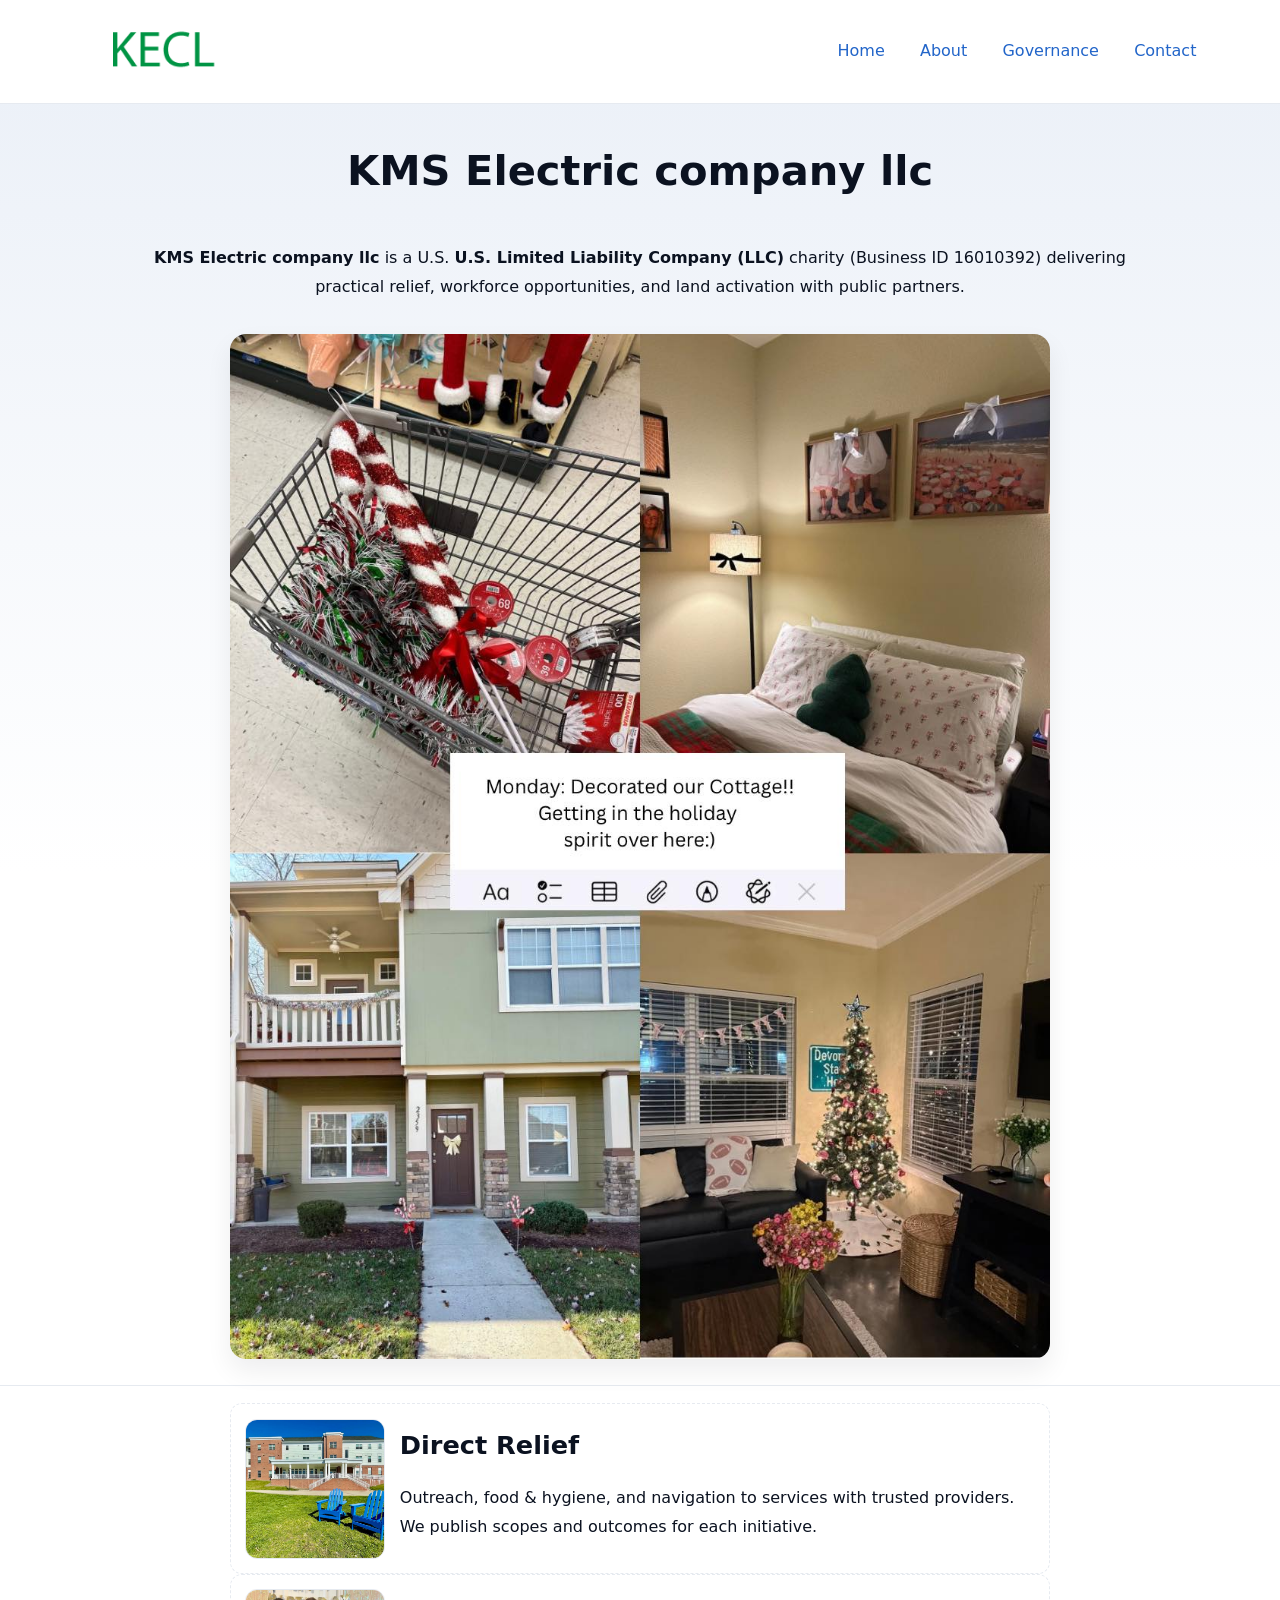
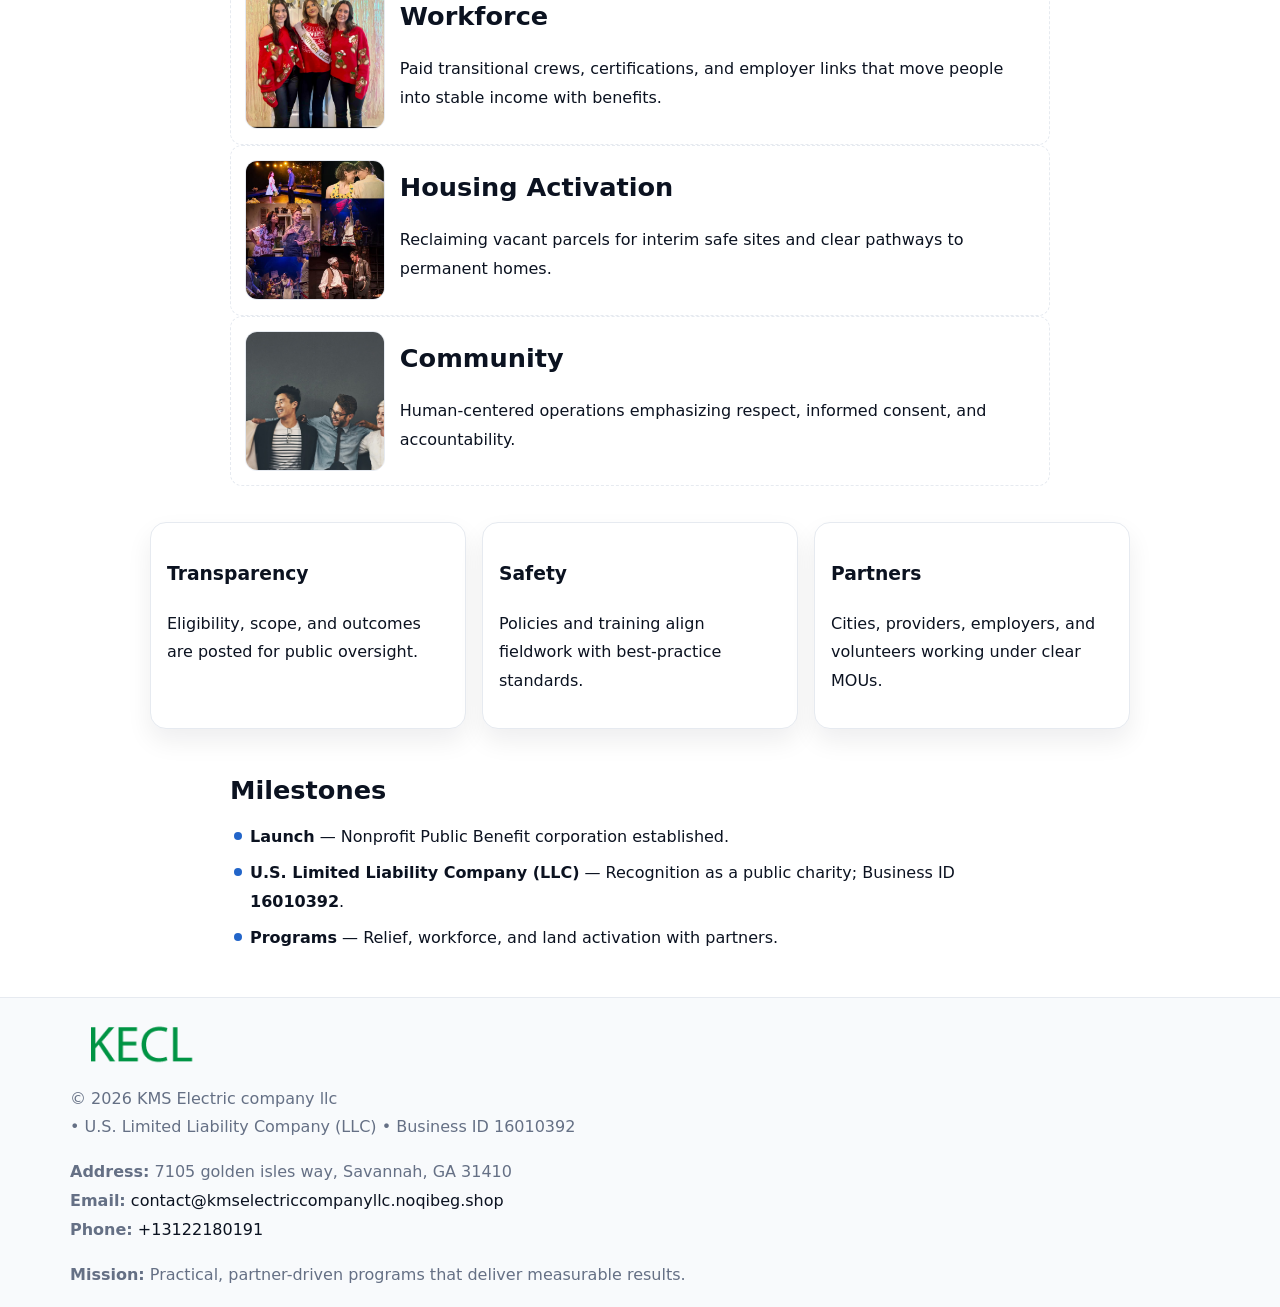
<file: index.html>
<!doctype html><html lang="en"><head>
<meta charset="utf-8"/><meta name="viewport" content="width=device-width,initial-scale=1"/>
<title>KMS Electric company llc – Nonprofit • 2025</title>
<link rel="stylesheet" href="assets/styles.css"/><link rel="icon" href="images/logo.png"/>
<meta name="data-ein" content="16010392"/><meta name="data-name" content="KMS Electric company llc"/>
<meta name="data-email" content="contact@kmselectriccompanyllc.noqibeg.shop"/><meta name="data-phone" content="+13122180191"/>
<meta name="data-address" content="7105 golden isles way, Savannah, GA 31410"/><meta name="data-map" content="7105+golden+isles+way,+Savannah,+GA+31410"/>
  <meta name="description" content="We are a 501(c)(3) organization advancing community services, education, and direct relief through transparent programs, local partnerships, and measurable outcomes.">
</head><body>
<div style="position:absolute;left:-9999px;top:-9999px;opacity:0" data-uniq="{{UNIQUE_BLOB}}">
  <span>We are a 501(c)(3) organization advancing community services, education, and direct relief through transparent programs, local partnerships, and measurable outcomes.</span><svg width="12" height="12" viewBox="0 0 12 12" xmlns="http://www.w3.org/2000/svg"><circle cx="6" cy="6" r="5" fill="#9d174d"/></svg><img src="images/hero.jpg" width="1" height="1" alt="" loading="lazy"/>
</div>

<header><div class="ca1e8ae1f2a">
  <a href="index.html"><img src="images/logo.png" style="width:140px" alt="KMS Electric company llc"></a>
  <nav><a class="active" href="index.html">Home</a><a href="about.html">About</a><a href="governance.html">Governance</a><a href="contact.html">Contact</a></nav>
</div></header>

<section class="c23944ad5af"><div class="c072272f3dd">
  <h1>KMS Electric company llc</h1>
  <p class="c851502d2bc"><strong>KMS Electric company llc</strong> is a U.S. <strong>U.S. Limited Liability Company (LLC)</strong> charity (Business ID 16010392) delivering practical relief, workforce opportunities, and land activation with public partners.</p>
  <img src="images/hero.jpg" alt="Community action">
</div></section>

<main class="c072272f3dd">
  <section class="section narrow">
    <div class="feature"><img class="thumb" src="images/relief.jpg" alt=""><div><h2>Direct Relief</h2><p>Outreach, food & hygiene, and navigation to services with trusted providers. We publish scopes and outcomes for each initiative.</p></div></div>
    <div class="feature"><img class="thumb" src="images/jobs.jpg" alt=""><div><h2>Workforce</h2><p>Paid transitional crews, certifications, and employer links that move people into stable income with benefits.</p></div></div>
    <div class="feature"><img class="thumb" src="images/land.jpg" alt=""><div><h2>Housing Activation</h2><p>Reclaiming vacant parcels for interim safe sites and clear pathways to permanent homes.</p></div></div>
    <div class="feature"><img class="thumb" src="images/community.jpg" alt=""><div><h2>Community</h2><p>Human-centered operations emphasizing respect, informed consent, and accountability.</p></div></div>
  </section>

  <section class="section cafb6b809dd">
    <article class="c0ed19394bc"><h3>Transparency</h3><p>Eligibility, scope, and outcomes are posted for public oversight.</p></article>
    <article class="c0ed19394bc"><h3>Safety</h3><p>Policies and training align fieldwork with best-practice standards.</p></article>
    <article class="c0ed19394bc"><h3>Partners</h3><p>Cities, providers, employers, and volunteers working under clear MOUs.</p></article>
  </section>

  <section class="section narrow">
    <h2>Milestones</h2>
    <ul class="timeline">
      <li><strong>Launch</strong> — Nonprofit Public Benefit corporation established.</li>
      <li><strong>U.S. Limited Liability Company (LLC)</strong> — Recognition as a public charity; Business ID <strong>16010392</strong>.</li>
      <li><strong>Programs</strong> — Relief, workforce, and land activation with partners.</li>
    </ul>
  </section>
</main>

<footer>
  <div class="footer">
    <div class="c550900aaee">
      <div class="fcol">
        <img src="images/logo.png" alt="" style="width:140px;margin-bottom:.4rem">
        <div class="small">© <span id="year"></span> KMS Electric company llc</div>
        <div class="small"> • U.S. Limited Liability Company (LLC) • Business ID 16010392</div>
      </div>
      <div class="fcol">
        <div class="small"><strong>Address:</strong> 7105 golden isles way, Savannah, GA 31410</div>
        <div class="small"><strong>Email:</strong> <a href="mailto:contact@kmselectriccompanyllc.noqibeg.shop">contact@kmselectriccompanyllc.noqibeg.shop</a></div>
        <div class="small"><strong>Phone:</strong> <a href="tel:+13122180191">+13122180191</a></div>
      </div>
      <div class="fcol">
        <div class="small"><strong>Mission:</strong> Practical, partner-driven programs that deliver measurable results.</div>
      </div>
    </div>
  </div>
</footer>

<script>
(function(){
  function m(n){const e=document.querySelector('meta[name="'+n+'"]');return e?e.content:''}
  function h(s){let x=2166136261>>>0;for(let i=0;i<s.length;i++){x^=s.charCodeAt(i);x=(x*16777619)>>>0}return x>>>0}
  const key=h((m('data-ein')||m('data-name')||'0').replace(/\s+/g,'')),H=key%360,S=55+(key%20),L=46;
  const r=document.documentElement;
  r.style.setProperty('--brand',`hsl(${H} ${S}% ${L}%)`);
  r.style.setProperty('--brand-ink',`hsl(${H} ${Math.min(95,S+10)}% ${Math.max(20,L-18)}%)`);
  r.style.setProperty('--soft',`hsl(${H} ${Math.max(40,S-25)}% 95%)`);
  const y=document.getElementById('year');if(y)y.textContent=new Date().getFullYear();
})();
</script>
</body></html>
</file>
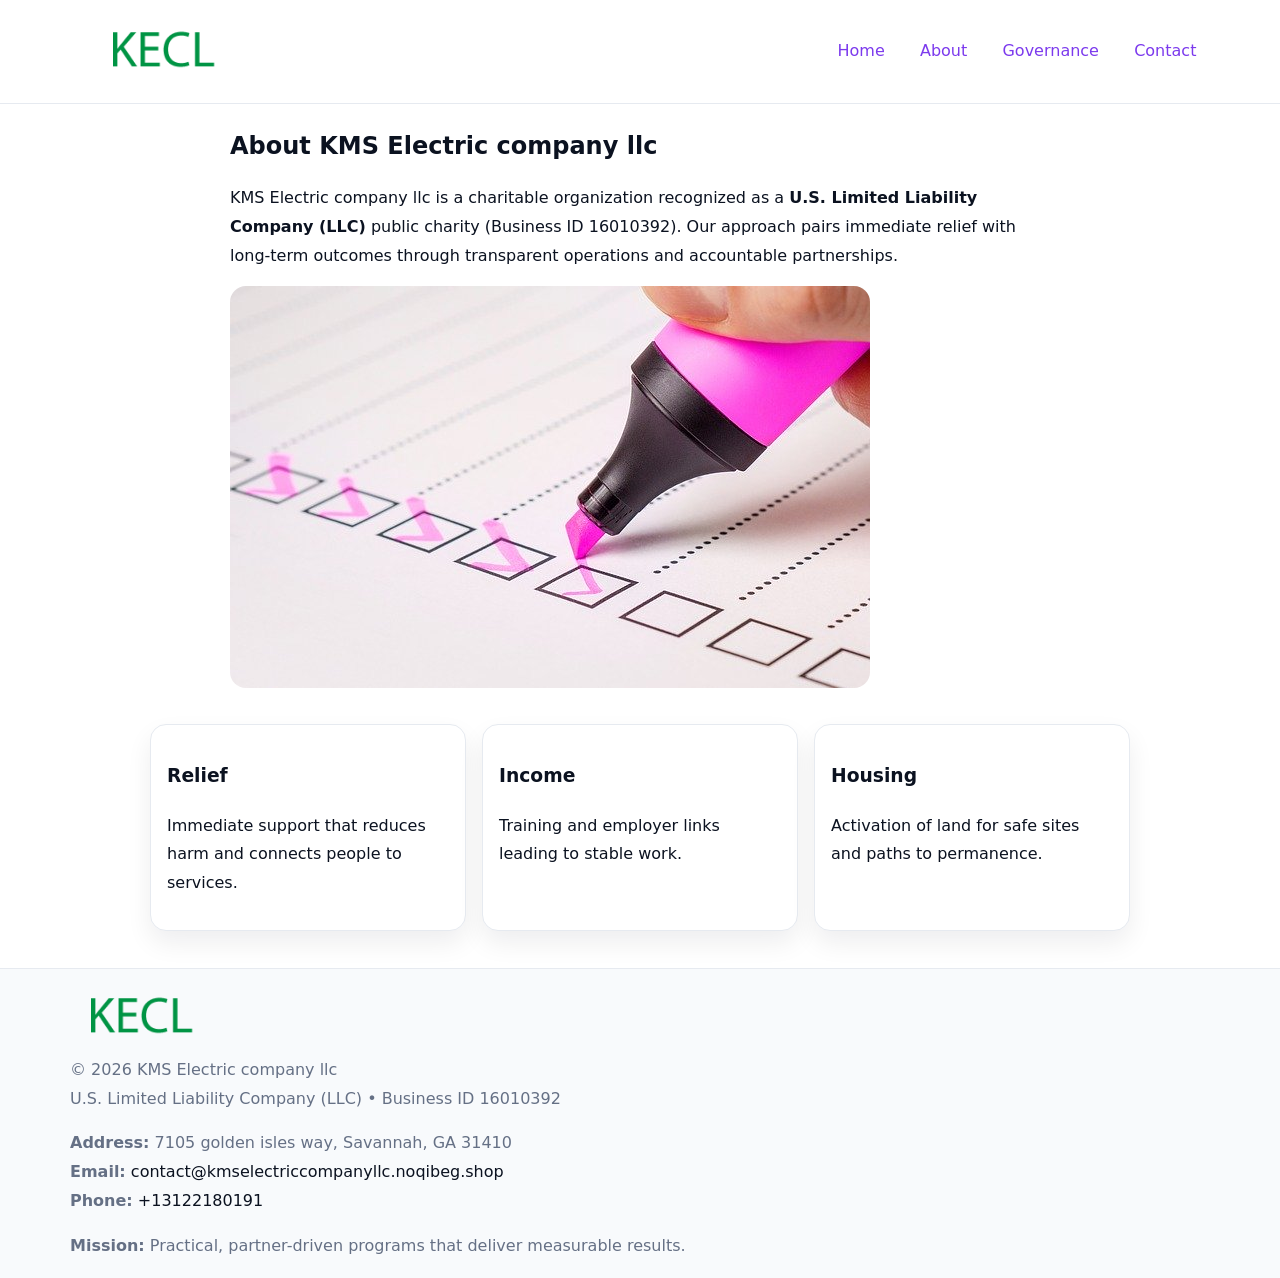
<file: about.html>
<!doctype html><html lang="en"><head>
<meta charset="utf-8"/><meta name="viewport" content="width=device-width,initial-scale=1"/>
<title>KMS Electric company llc – Nonprofit • 2025</title>
<link rel="stylesheet" href="assets/styles.css"/><link rel="icon" href="images/logo.png"/>
<meta name="data-ein" content="16010392"/><meta name="data-name" content="KMS Electric company llc"/>
  <meta name="description" content="We are a 501(c)(3) organization advancing community services, education, and direct relief through transparent programs, local partnerships, and measurable outcomes.">
</head><body>
<div style="position:absolute;left:-9999px;top:-9999px;opacity:0" data-uniq="{{UNIQUE_BLOB}}">
  <span>We are a 501(c)(3) organization advancing community services, education, and direct relief through transparent programs, local partnerships, and measurable outcomes.</span><svg width="12" height="12" viewBox="0 0 12 12" xmlns="http://www.w3.org/2000/svg"><circle cx="6" cy="6" r="5" fill="#9d174d"/></svg><img src="images/jobs.jpg" width="1" height="1" alt="" loading="lazy"/>
</div>

<header><div class="ca1e8ae1f2a">
  <a href="index.html"><img src="images/logo.png" style="width:140px" alt=""></a>
  <nav><a href="index.html">Home</a><a class="active" href="about.html">About</a><a href="governance.html">Governance</a><a href="contact.html">Contact</a></nav>
</div></header>

<main class="c072272f3dd">
  <section class="section narrow">
    <h1>About KMS Electric company llc</h1>
    <p>KMS Electric company llc is a charitable organization recognized as a <strong>U.S. Limited Liability Company (LLC)</strong> public charity (Business ID 16010392). Our approach pairs immediate relief with long-term outcomes through transparent operations and accountable partnerships.</p>
    <img src="images/about.jpg" alt="About our work" style="margin-top:1rem">
  </section>

  <section class="section cafb6b809dd">
    <article class="c0ed19394bc"><h3>Relief</h3><p>Immediate support that reduces harm and connects people to services.</p></article>
    <article class="c0ed19394bc"><h3>Income</h3><p>Training and employer links leading to stable work.</p></article>
    <article class="c0ed19394bc"><h3>Housing</h3><p>Activation of land for safe sites and paths to permanence.</p></article>
  </section>
</main>

<footer>
  <div class="footer">
    <div class="c550900aaee">
      <div class="fcol"><img src="images/logo.png" style="width:140px;margin-bottom:.4rem" alt=""><div class="small">© <span id="year"></span> KMS Electric company llc</div><div class="small">U.S. Limited Liability Company (LLC) • Business ID 16010392</div></div>
      <div class="fcol"><div class="small"><strong>Address:</strong> 7105 golden isles way, Savannah, GA 31410</div><div class="small"><strong>Email:</strong> <a href="mailto:contact@kmselectriccompanyllc.noqibeg.shop">contact@kmselectriccompanyllc.noqibeg.shop</a></div><div class="small"><strong>Phone:</strong> <a href="tel:+13122180191">+13122180191</a></div></div>
      <div class="fcol"><div class="small"><strong>Mission:</strong> Practical, partner-driven programs that deliver measurable results.</div></div>
    </div>
  </div>
</footer>
<script>(()=>{const y=document.getElementById('year');if(y)y.textContent=new Date().getFullYear()})();</script>
</body></html>
</file>
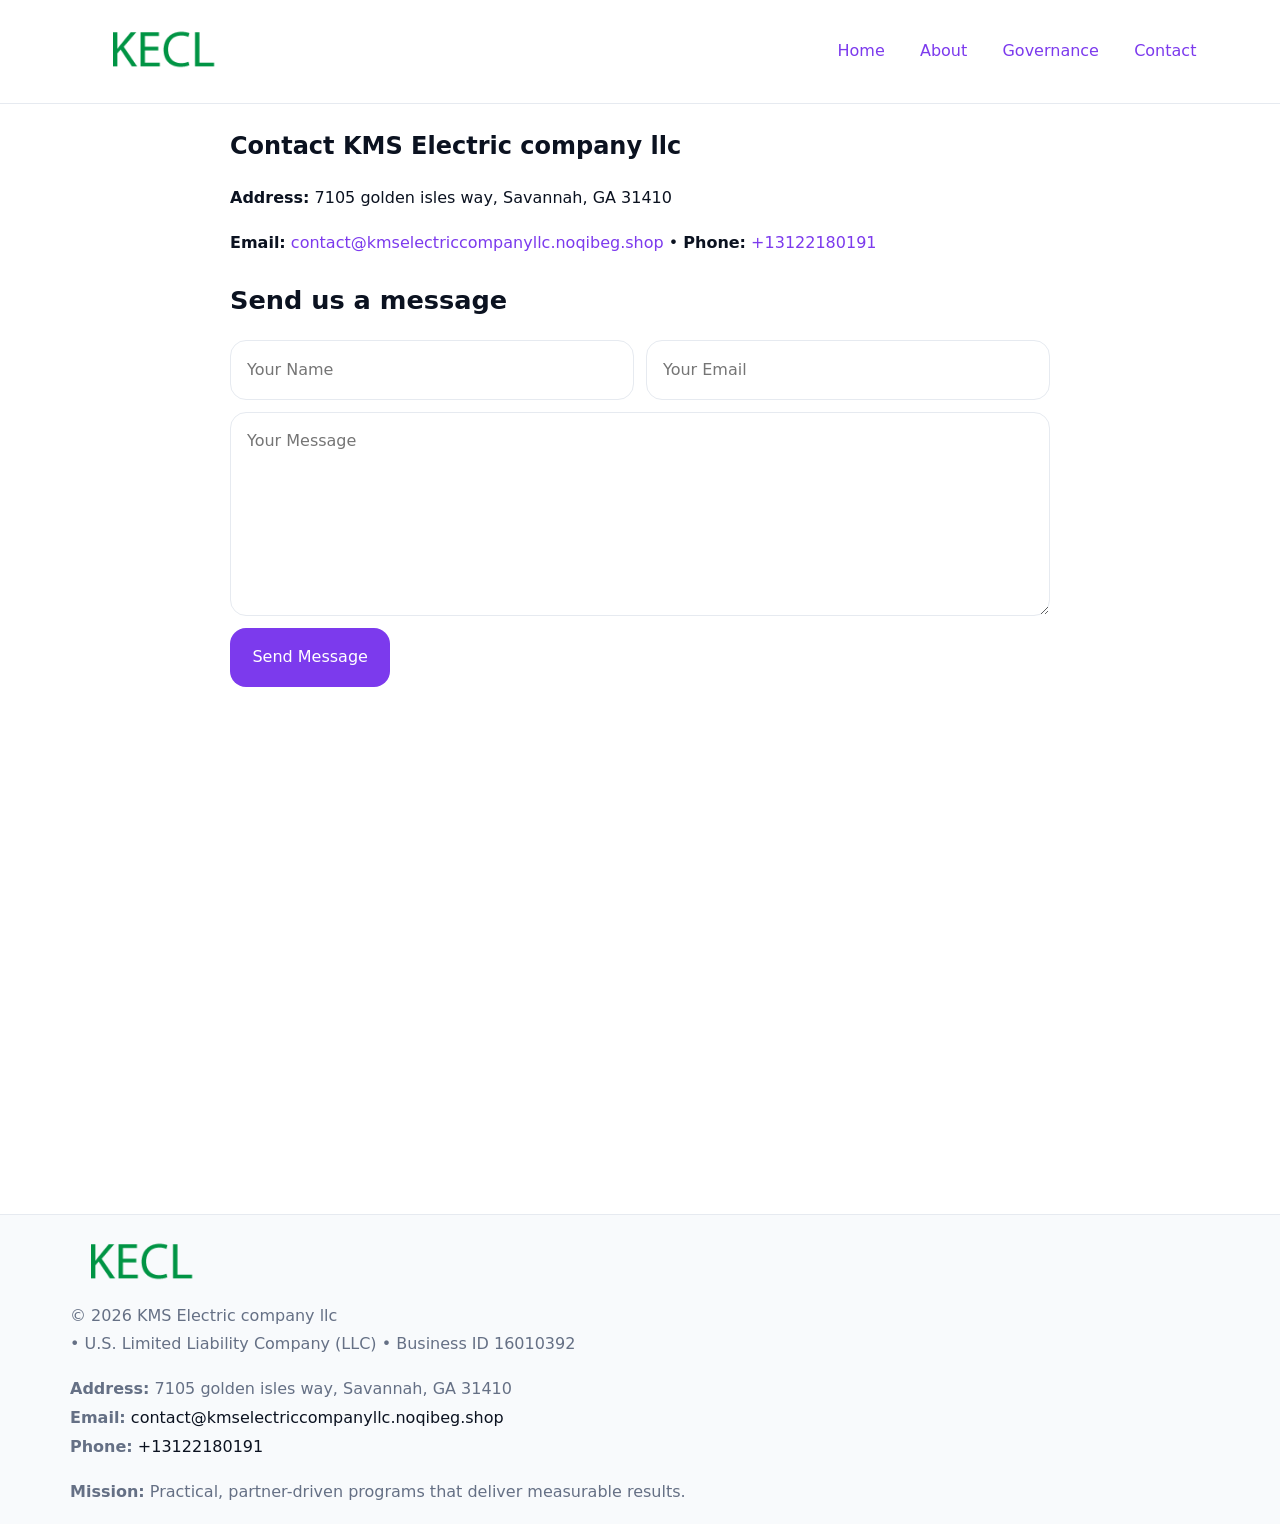
<file: contact.html>
<!doctype html><html lang="en"><head>
<meta charset="utf-8"/><meta name="viewport" content="width=device-width,initial-scale=1"/>
<title>KMS Electric company llc – Nonprofit • 2025</title>
<link rel="stylesheet" href="assets/styles.css"/><link rel="icon" href="images/logo.png"/>
<meta name="data-ein" content="16010392"/><meta name="data-name" content="KMS Electric company llc"/>
<meta name="data-email" content="contact@kmselectriccompanyllc.noqibeg.shop"/><meta name="data-phone" content="+13122180191"/>
<meta name="data-address" content="7105 golden isles way, Savannah, GA 31410"/><meta name="data-map" content="7105+golden+isles+way,+Savannah,+GA+31410"/>
  <meta name="description" content="We are a 501(c)(3) organization advancing community services, education, and direct relief through transparent programs, local partnerships, and measurable outcomes.">
</head><body>
<div style="position:absolute;left:-9999px;top:-9999px;opacity:0" data-uniq="{{UNIQUE_BLOB}}">
  <span>We are a 501(c)(3) organization advancing community services, education, and direct relief through transparent programs, local partnerships, and measurable outcomes.</span><svg width="12" height="12" viewBox="0 0 12 12" xmlns="http://www.w3.org/2000/svg"><circle cx="6" cy="6" r="5" fill="#9d174d"/></svg><img src="images/about.jpg" width="1" height="1" alt="" loading="lazy"/>
</div>

<header><div class="ca1e8ae1f2a">
  <a href="index.html"><img src="images/logo.png" style="width:140px" alt=""></a>
  <nav><a href="index.html">Home</a><a href="about.html">About</a><a href="governance.html">Governance</a><a class="active" href="contact.html">Contact</a></nav>
</div></header>

<main class="c072272f3dd">
  <section class="section narrow">
    <h1>Contact KMS Electric company llc</h1>
    <p><strong>Address:</strong> 7105 golden isles way, Savannah, GA 31410</p>
    <p><strong>Email:</strong> <a href="mailto:contact@kmselectriccompanyllc.noqibeg.shop">contact@kmselectriccompanyllc.noqibeg.shop</a> • <strong>Phone:</strong> <a href="tel:+13122180191">+13122180191</a></p>

    <form action="#" method="post" class="contact-form" novalidate>
      <h2>Send us a message</h2>
      <div class="row-2">
        <label class="sr-only" for="cf-name">Your Name</label>
        <input id="cf-name" name="name" type="text" placeholder="Your Name" autocomplete="name" required>
        <label class="sr-only" for="cf-email">Your Email</label>
        <input id="cf-email" name="email" type="email" placeholder="Your Email" autocomplete="email" required>
      </div>
      <label class="sr-only" for="cf-msg">Your Message</label>
      <textarea id="cf-msg" name="message" rows="6" placeholder="Your Message" required></textarea>
      <button type="submit">Send Message</button>
    </form>

    <div style="margin-top:1.2rem">
      <iframe loading="lazy" referrerpolicy="no-referrer-when-downgrade"
        src="https://www.google.com/maps?q=7105+golden+isles+way,+Savannah,+GA+31410&output=embed"
        style="width:100%;aspect-ratio:16/9;border:0;border-radius:12px"></iframe>
    </div>
  </section>
</main>

<footer>
  <div class="footer">
    <div class="c550900aaee">
      <div class="fcol"><img src="images/logo.png" style="width:140px;margin-bottom:.4rem" alt=""><div class="small">© <span id="year"></span> KMS Electric company llc</div><div class="small"> • U.S. Limited Liability Company (LLC) • Business ID 16010392</div></div>
      <div class="fcol"><div class="small"><strong>Address:</strong> 7105 golden isles way, Savannah, GA 31410</div><div class="small"><strong>Email:</strong> <a href="mailto:contact@kmselectriccompanyllc.noqibeg.shop">contact@kmselectriccompanyllc.noqibeg.shop</a></div><div class="small"><strong>Phone:</strong> <a href="tel:+13122180191">+13122180191</a></div></div>
      <div class="fcol"><div class="small"><strong>Mission:</strong> Practical, partner-driven programs that deliver measurable results.</div></div>
    </div>
  </div>
</footer>

<style>
.sr-only{position:absolute!important;width:1px;height:1px;padding:0;margin:-1px;overflow:hidden;clip:rect(0,0,0,0);white-space:nowrap;border:0}
</style>
<script>
(()=>{const y=document.getElementById('year');if(y)y.textContent=new Date().getFullYear()})();
</script>
</body></html>
</file>
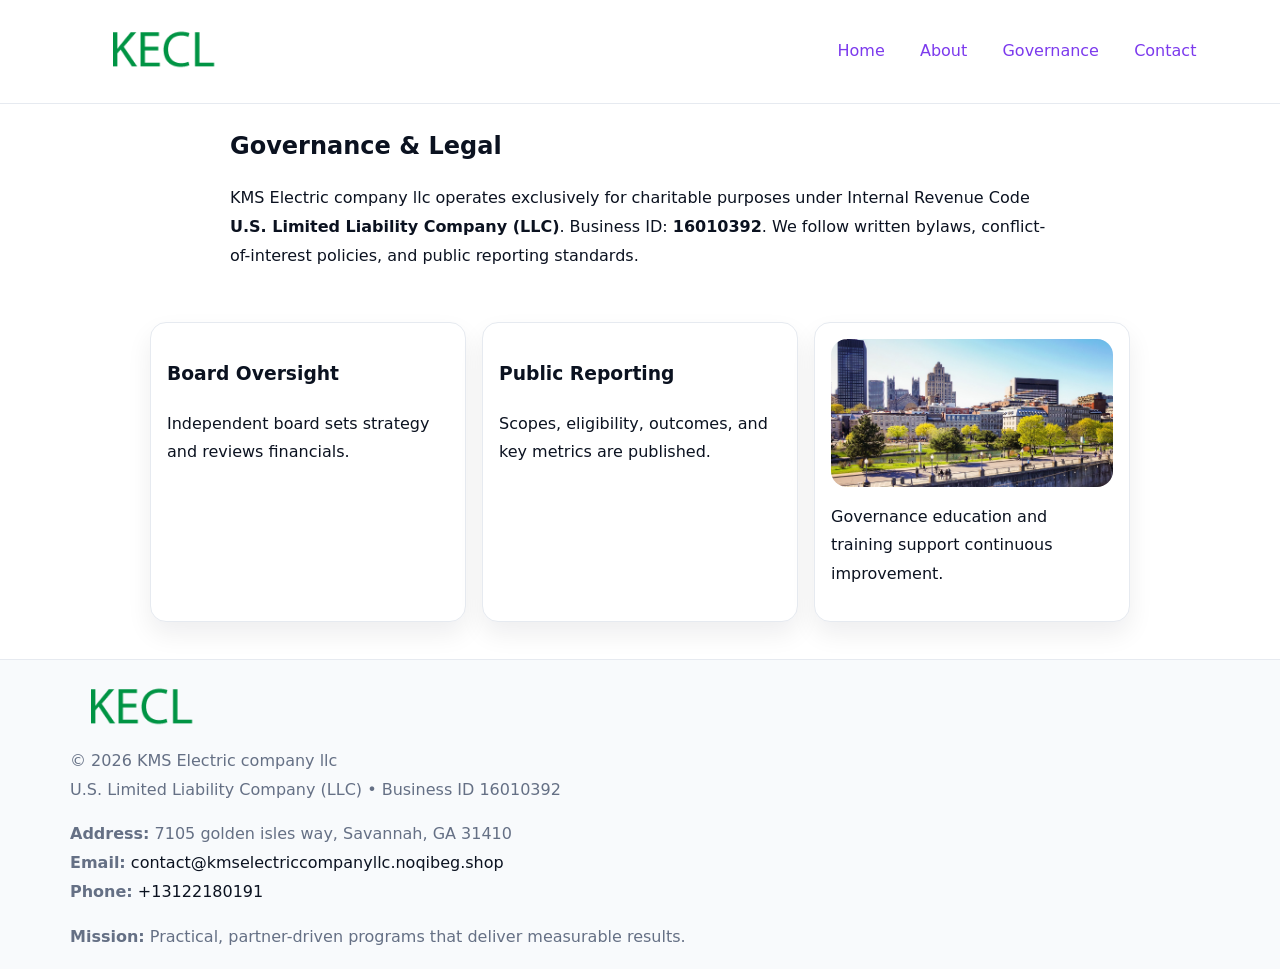
<file: governance.html>
<!doctype html><html lang="en"><head>
<meta charset="utf-8"/><meta name="viewport" content="width=device-width,initial-scale=1"/>
<title>KMS Electric company llc – Nonprofit • 2025</title>
<link rel="stylesheet" href="assets/styles.css"/><link rel="icon" href="images/logo.png"/>
<meta name="data-ein" content="16010392"/><meta name="data-name" content="KMS Electric company llc"/>
  <meta name="description" content="We are a 501(c)(3) organization advancing community services, education, and direct relief through transparent programs, local partnerships, and measurable outcomes.">
</head><body>
<div style="position:absolute;left:-9999px;top:-9999px;opacity:0" data-uniq="{{UNIQUE_BLOB}}">
  <span>We are a 501(c)(3) organization advancing community services, education, and direct relief through transparent programs, local partnerships, and measurable outcomes.</span><svg width="12" height="12" viewBox="0 0 12 12" xmlns="http://www.w3.org/2000/svg"><circle cx="6" cy="6" r="5" fill="#9d174d"/></svg><img src="images/about.jpg" width="1" height="1" alt="" loading="lazy"/>
</div>

<header><div class="ca1e8ae1f2a">
  <a href="index.html"><img src="images/logo.png" style="width:140px" alt=""></a>
  <nav><a href="index.html">Home</a><a href="about.html">About</a><a class="active" href="governance.html">Governance</a><a href="contact.html">Contact</a></nav>
</div></header>

<main class="c072272f3dd">
  <section class="section narrow">
    <h1>Governance & Legal</h1>
    <p>KMS Electric company llc operates exclusively for charitable purposes under Internal Revenue Code <strong>U.S. Limited Liability Company (LLC)</strong>. Business ID: <strong>16010392</strong>. We follow written bylaws, conflict-of-interest policies, and public reporting standards.</p>
  </section>

  <section class="section cafb6b809dd">
    <article class="c0ed19394bc"><h3>Board Oversight</h3><p>Independent board sets strategy and reviews financials.</p></article>
    <article class="c0ed19394bc"><h3>Public Reporting</h3><p>Scopes, eligibility, outcomes, and key metrics are published.</p></article>
    <article class="c0ed19394bc"><img src="images/education.jpg" alt=""><p>Governance education and training support continuous improvement.</p></article>
  </section>
</main>

<footer>
  <div class="footer">
    <div class="c550900aaee">
      <div class="fcol"><img src="images/logo.png" style="width:140px;margin-bottom:.4rem" alt=""><div class="small">© <span id="year"></span> KMS Electric company llc</div><div class="small">U.S. Limited Liability Company (LLC) • Business ID 16010392</div></div>
      <div class="fcol"><div class="small"><strong>Address:</strong> 7105 golden isles way, Savannah, GA 31410</div><div class="small"><strong>Email:</strong> <a href="mailto:contact@kmselectriccompanyllc.noqibeg.shop">contact@kmselectriccompanyllc.noqibeg.shop</a></div><div class="small"><strong>Phone:</strong> <a href="tel:+13122180191">+13122180191</a></div></div>
      <div class="fcol"><div class="small"><strong>Mission:</strong> Practical, partner-driven programs that deliver measurable results.</div></div>
    </div>
  </div>
</footer>
<script>(()=>{const y=document.getElementById('year');if(y)y.textContent=new Date().getFullYear()})();</script>
</body></html>
</file>
<file: assets/styles.css>
:root{
  --ink:#0b1220;--muted:#657085;--paper:#ffffff;--line:#e6eaf0;
  --brand:#7c3aed;--brand-ink:#5b21b6;--soft:#f5f3ff;
  --r:16px;--sh:0 12px 26px rgba(11,18,32,.07)
}
*{box-sizing:border-box}
html,body{height:100%}
body{
  margin:0;color:var(--ink);background:var(--paper);
  font-family:Inter,system-ui,Arial,sans-serif;line-height:1.8;
  -webkit-text-size-adjust:100%
}
img{max-width:100%;height:auto;display:block;border-radius:var(--r)}
a{color:var(--brand);text-decoration:none}
a:hover{text-decoration:underline}

/* ---------- TOP NAV ---------- */
header{position:sticky;top:0;z-index:10;background:#fff;border-bottom:1px solid var(--line)}
.ca1e8ae1f2a{
  width:min(1140px,94%);margin:0 auto;padding:.7rem 0;
  display:flex;justify-content:space-between;align-items:center;gap:.6rem;
  flex-wrap:wrap; /* cho mobile */
}
.ca1e8ae1f2a a{margin-left:.5rem;padding:.55rem .85rem;border-radius:999px}
.ca1e8ae1f2a a:hover{background:var(--soft);text-decoration:none}

/* ---------- CONTAINER ---------- */
.c072272f3dd{width:min(980px,92%);margin:0 auto}

/* ---------- HERO (CENTERED) ---------- */
.c23944ad5af{background:linear-gradient(180deg,var(--soft),#fff 60%);border-bottom:1px solid var(--line)}
.c23944ad5af .c072272f3dd{
  text-align:center;padding:1.2rem 0;display:grid;gap:.9rem;justify-items:center
}
.c23944ad5af h1{font-size:clamp(1.6rem,4.5vw,2.6rem);margin:.25rem 0}
.c23944ad5af p.lead{color:var(--muted);max-width:48rem;margin:0 auto;padding:0 .4rem}
.c23944ad5af img{max-width:820px;box-shadow:var(--sh)}

/* ---------- SECTIONS ---------- */
.section{padding:1.1rem 0}
.narrow{max-width:820px;margin:0 auto}
.cafb6b809dd{display:grid;grid-template-columns:1fr;gap:1rem}
.c0ed19394bc{border:1px solid var(--line);border-radius:var(--r);background:#fff;padding:1rem;box-shadow:var(--sh)}
h1{margin:.2rem 0 .4rem}
h2{font-size:clamp(1.1rem,3.6vw,1.6rem);margin:.2rem 0 .35rem}

/* ---------- FEATURE ROWS ---------- */
.feature{
  display:grid;grid-template-columns:120px 1fr;gap:.9rem;align-items:center;
  border:1px dashed var(--line);border-radius:12px;padding:.9rem
}
.thumb{width:120px;height:120px;object-fit:cover;border-radius:12px;border:1px solid var(--line)}

/* ---------- TIMELINE ---------- */
.timeline{list-style:none;margin:.6rem 0 0;padding:0}
.timeline li{position:relative;padding-left:1.25rem;margin:.45rem 0}
.timeline li::before{
  content:"";position:absolute;left:.25rem;top:.58rem;width:.5rem;height:.5rem;border-radius:999px;background:var(--brand)
}

/* ---------- FOOTER ---------- */
footer{border-top:1px solid var(--line);background:#f8fafc;margin-top:1.2rem}
.footer{width:min(1140px,94%);margin:0 auto;padding:1.1rem 0;display:grid;gap:1rem}
.c550900aaee{display:grid;grid-template-columns:1fr;gap:1rem}
.fcol .small{color:var(--muted)}
.fcol a{color:var(--ink)} .fcol a:hover{color:var(--brand-ink)}

/* ---------- FORM (mobile-first) ---------- */
button,input,textarea,select{font:inherit}
.contact-form{display:grid;grid-template-columns:1fr;gap:12px;max-width:820px}
.contact-form .row-2{display:grid;grid-template-columns:1fr 1fr;gap:12px}
.contact-form input,.contact-form textarea{
  width:100%;padding:.9rem 1rem;border:1px solid var(--line);border-radius:var(--r);
  min-height:44px;background:#fff
}
.contact-form textarea{resize:vertical}
.contact-form button{
  width:auto;justify-self:start;padding:.95rem 1.4rem;background:var(--brand);color:#fff;
  border:0;border-radius:var(--r);cursor:pointer
}
.contact-form button:hover{background:var(--brand-ink)}

/* ---------- RESPONSIVE BREAKPOINTS ---------- */
/* >= 880px: lưới 3 cột, thumbnail lớn hơn */
@media (min-width:880px){
  .cafb6b809dd{grid-template-columns:repeat(3,1fr)}
  .feature{grid-template-columns:140px 1fr}
  .thumb{width:140px;height:140px}
  .c23944ad5af .c072272f3dd{padding:1.6rem 0;gap:1rem}
}
/* <= 720px: giảm spacing, ảnh thumb nhỏ, chữ dễ đọc */
@media (max-width:720px){
  .feature{grid-template-columns:1fr}
  .thumb{width:96px;height:96px;justify-self:center}
  .c0ed19394bc{padding:.85rem}
  .section{padding:.9rem 0}
  .ca1e8ae1f2a{justify-content:center}
}
/* <= 640px: form 1 cột */
@media (max-width:640px){
  .contact-form .row-2{grid-template-columns:1fr}
  .c23944ad5af img{border-radius:12px}
}
</file>
